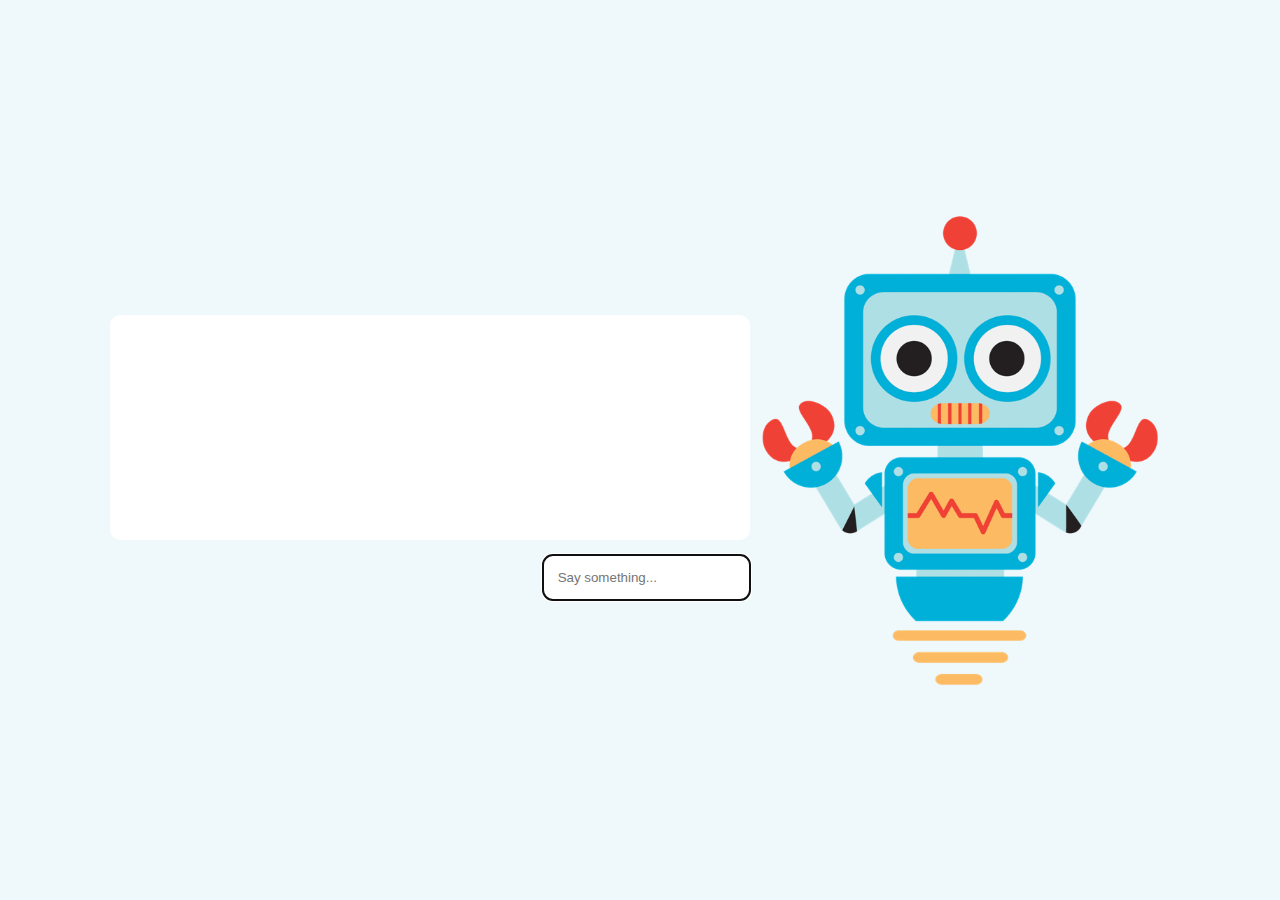
<file: chatbox/index.html>
<!DOCTYPE html>
<html>

<head>
	<title>Chatbot</title>
	<link rel="icon" href="bot.png" />
	<link rel="stylesheet" href="style.css" />
</head>

<body>
	<div id="container" class="container">
		<div id="chat" class="chat">
			<div id="messages" class="messages"></div>
			<input id="input" type="text" placeholder="Say something..." autocomplete="off" autofocus="true" />
		</div>
		<img src="bot.png" alt="Robot cartoon" height="500vh">
	</div>
</body>
<script type="text/javascript" src="index.js" ></script>
<script type="text/javascript" src="constants.js" ></script>
<script type="text/javascript" src="speech.js" ></script>

</html>
</file>
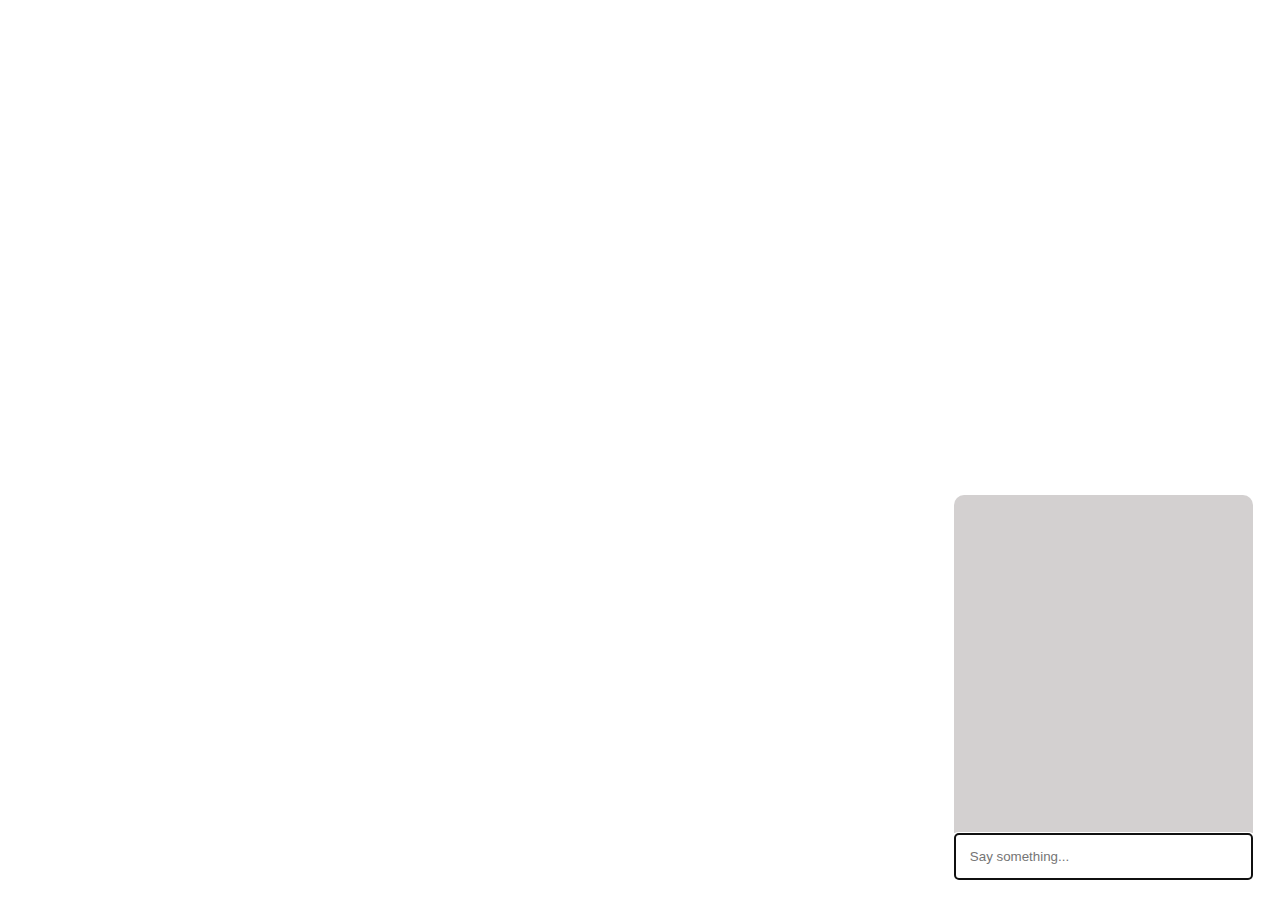
<file: chatbox/index2.html>
<!DOCTYPE html>
<html>

<head>
	<title>Chatbot</title>
	<link rel="icon" href="bot.png" />
	<link rel="stylesheet" href="style2.css" />
</head>

<body>
	<div id="container" class="container">
		<div id="chat" class="chat">
			<div id="messages" class="messages"></div>
			<input id="input" type="text" placeholder="Say something..." autocomplete="off" autofocus="true" />
		</div>
		
	</div>
</body>
<script type="text/javascript" src="index.js" ></script>
<script type="text/javascript" src="constants.js" ></script>
<script type="text/javascript" src="speech.js" ></script>
  <script src="https://ajax.googleapis.com/ajax/libs/jquery/3.5.1/jquery.min.js"></script>

</html>
</file>
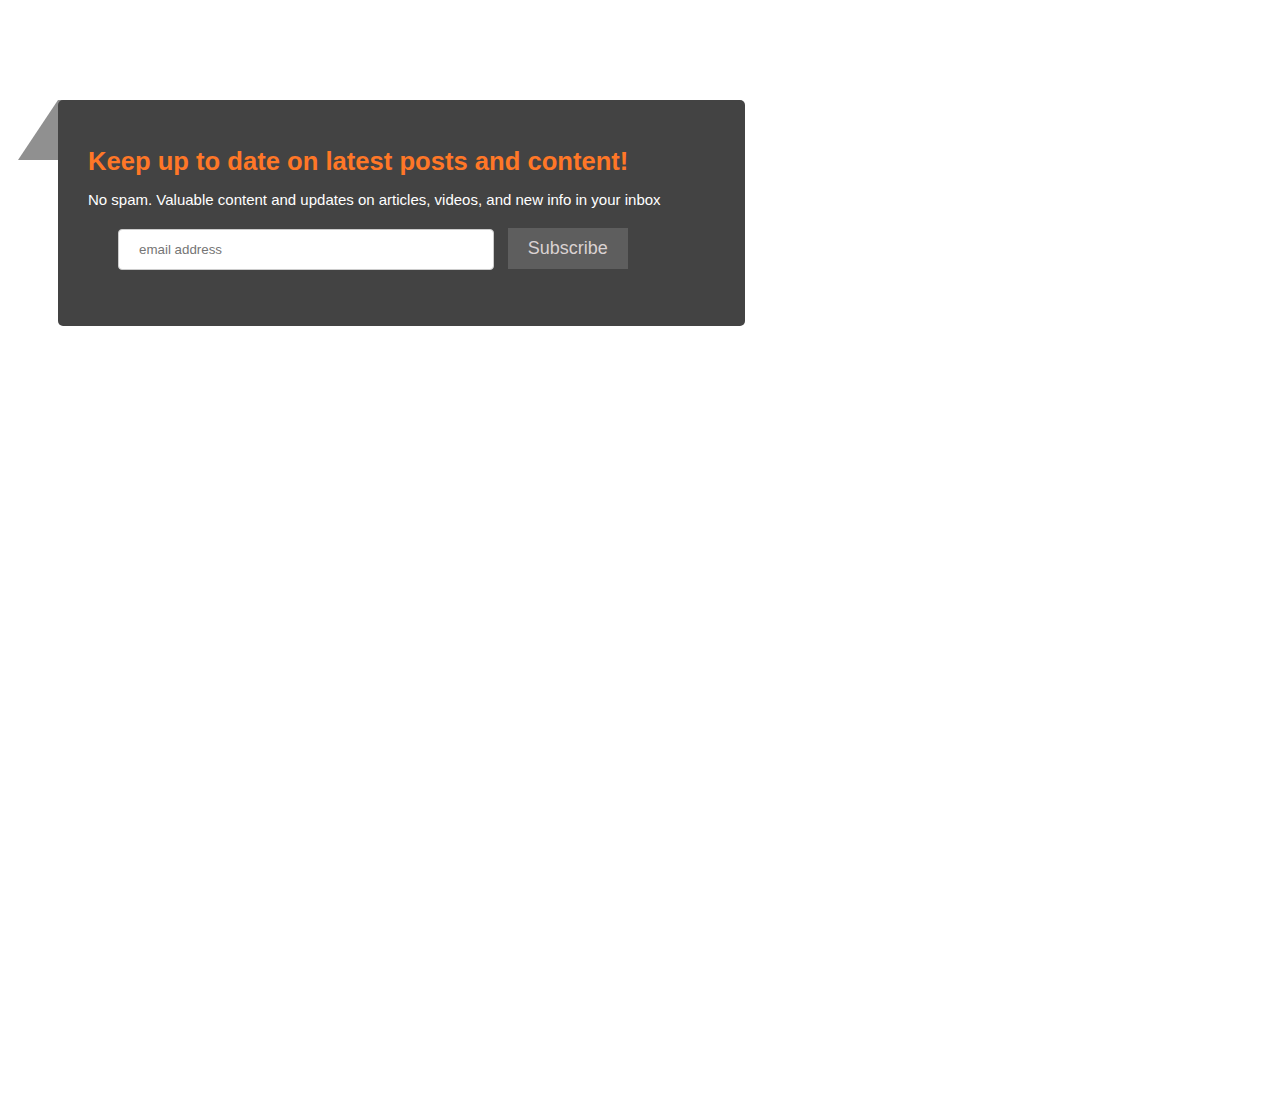
<file: updated website/footer.html>
<!DOCTYPE html>
<html lang="en">
<head>
    <meta charset="UTF-8">
    <meta http-equiv="X-UA-Compatible" content="IE=edge">
    <meta name="viewport" content="width=device-width, initial-scale=1.0">
    <title>Document</title>
    <style>
        
          /*#FF7727*/
          body {
            
            font-family: arial, sans-serif;
            font-size: 1vw;
            background:white ;
            
          }
          .contact{
              background-color: #434343;
              color:white;
              width: 50%;
              margin-left:40px;
              height:13em;
              padding:30px;
              z-index: 5;
              position: absolute;
              border-radius: 5px;
              
          }
          .content>h1{
              margin-bottom: 10px;  
              color:#FF7727;
          }
          .content>p{
            margin-bottom: 20px;  
            font-size: 15px;
        }
        input[type=email] {
            width: 60%;
            padding: 12px 20px;
            margin-left:30px;
            display: inline-block;
            border: 1px solid #ccc;
            border-radius: 4px;
            box-sizing: border-box;
        }
        .triangle{
            position: absolute;
            border-bottom: 60px solid #909090;
            border-left: 40px solid transparent;
            border-right: 50px solid transparent;
            height: 0;
            width: 200px;   
            z-index: 0;      
        }
        .sample{
            position: relative;
            margin-top: 100px;
            margin-left:10px;
            height:1000px; 
        }
        .btn{
            margin-left: 10px;
            padding:10px 20px;
            /*box-shadow: 5px 2px 5px #5a5858; */
            outline: none;
            background-color: #5E5E5E;
            color:rgb(218, 210, 210);
            cursor: pointer;
            font-size: 18px;
            display:inline-block;
            text-decoration: none;
        }
    </style>
    
      
</head>
<body>
    <div class="sample">
        <div class="triangle"></div>
        <div class="contact">
            <div class="content">
                <h1>Keep up to date on latest posts and content!</h1>
                <p>No spam. Valuable content and updates on articles, videos, and new info in your inbox</p>
            </div>
            <input type="email" id="email" name="email" placeholder="email address">
            <!-- <input type="submit" value="subscribe"> -->
            <a href="" class="btn" role="button"> Subscribe</a>
        </div>
    </div>
</body>
</html>
</file>
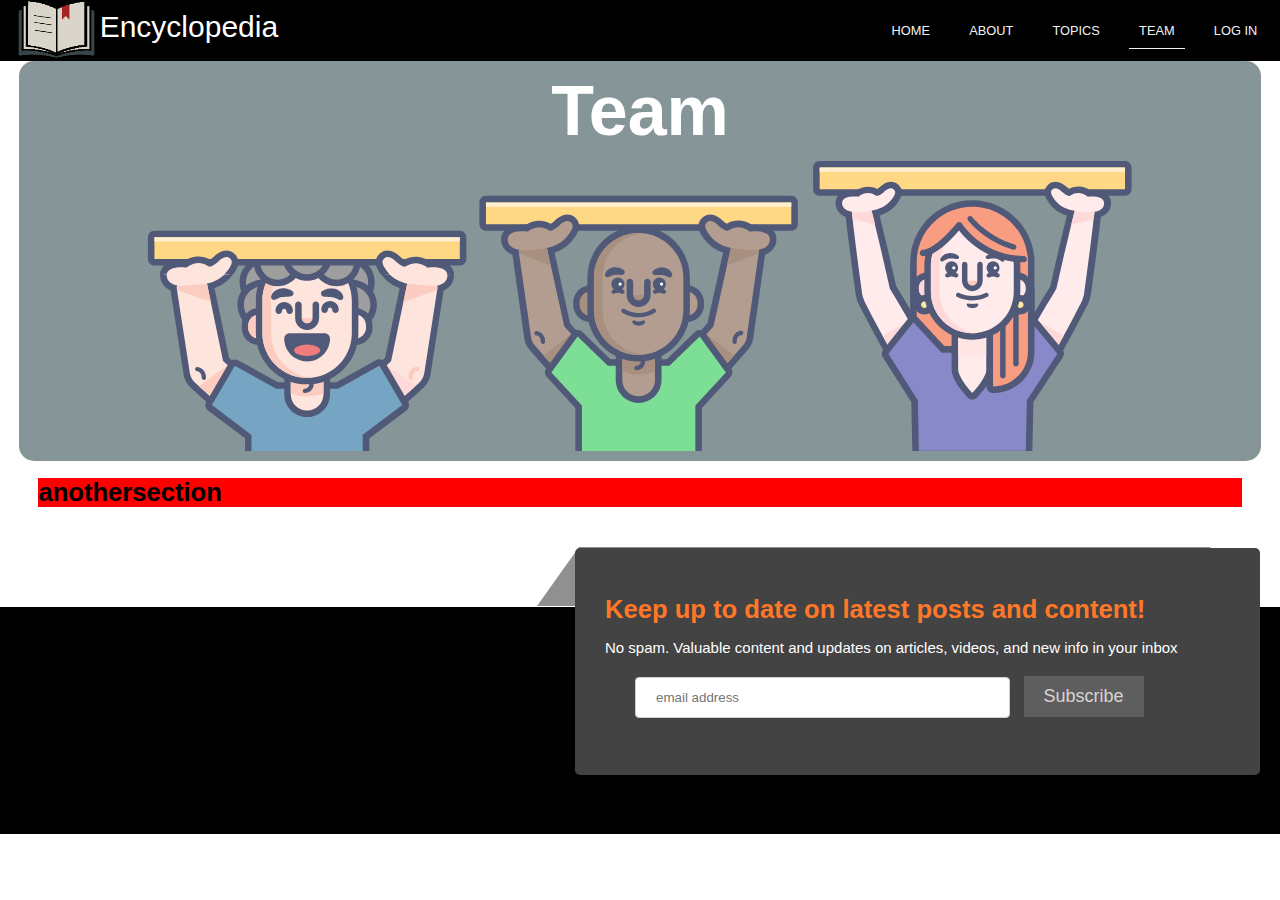
<file: updated website/team.html>
<!DOCTYPE html>
<html lang="en">
<head>
    <meta charset="UTF-8">
    <meta http-equiv="X-UA-Compatible" content="IE=edge">
    <meta name="viewport" content="width=device-width, initial-scale=1.0">
    <title>Document</title>
    <link href="stylesheets/headfoot.css" rel="stylesheet" type="text/css">
    <style>
        .main{
            margin-left: auto;
            margin-right: auto;
            display: flex;
            align-content: center;
            justify-content: center;
        }
        body {
            margin: 0px;
          font-family: arial, sans-serif;
          font-size: 1vw;
          background: white;
        }
      
        .head{
           width:97%;
           background-color: rgb(134, 149, 151);/*rgb(137, 223, 245)*/
           height:400px;
           display:flex;
           flex-direction: column;
           align-items: center;
           justify-content: center;
           border-radius: 15px;
        }
        .divimage{
            /*background-image:  url("images\raise.svg");
            background-position: top;
            background-size: cover;
            background-repeat: no-repeat;*/
            height:400px;
            border-radius: 20px;
          }
          .imagestyle{
              height:300px;
              width:80%;
          }
          .wapper{
            width: 94%;
            margin-left: auto;
            margin-right: auto;
            padding: 0px;
            background-color: red;
        }
    </style>
</head>
<body>
    <header>
        <a class="site-logo">
            <img class="logo" src="logo1.png">
        </a>
          <div class="c">Encyclopedia</div>
          <nav class="site-nav">
              <ul>
                <li><a href="final.html" >Home</a></li>
                <li><a href="about.html">About</a></li>
                <li><a href="all topics.html" >Topics</a></li>
                <li><a href="team.html" class="selected">Team</a></li>
                <li><a href="login.html">Log in</a></li>
              </ul>
          </nav>
      </header>
    <div class="main">
        <div class="head"> 
            <h1 style="color:white;font-size:70px;font-weight:100px;margin:0px;padding:0px">Team</h1>
            <img class="imagestyle " src="images\raise.svg"> 
        </div>
    </div>
    <div class="wapper">
        <h1>anothersection</h1>
    </div>
    <div class="s2">
        <div class="sample3">
            <div class="triangle"></div>
            <div class="contact">
                <div class="contentinfo">
                    <h1>Keep up to date on latest posts and content!</h1>
                    <p>No spam. Valuable content and updates on articles, videos, and new info in your inbox</p>
                </div>
                <input type="email" id="email" name="email" placeholder="email address">
                <!-- <input type="submit" value="subscribe"> -->
                <a href="" class="btn3" role="button"> Subscribe</a>
            </div>
        </div>
        <div class="footer adjust">
            
        </div>
    </div>  

</body>
</html>
</file>
<file: chatbox/style.css>
* {
  box-sizing: border-box;
}

html {
	height: 100%;

}

body {
  font-family: 'Roboto', 'Oxygen',
    'Ubuntu', 'Cantarell', 'Fira Sans', 'Droid Sans', 'Helvetica Neue', Arial, Helvetica,
    sans-serif;
  -webkit-font-smoothing: antialiased;
  -moz-osx-font-smoothing: grayscale;
	background-color: rgba(223, 242, 247, .5);
	height: 100%;
	margin: 0;
}

span {
	padding-right: 15px;
	padding-left: 15px;
}

.container {
	display: flex;
  justify-content: center;
	align-items: center;
	width: 100%;
	height: 100%;
}

.chat {
	height: 300px;
	width: 50vw;
	display: flex;
	flex-direction: column;
  justify-content: center;
	align-items: center;
} 

::-webkit-input-placeholder { 
	color: .711 
}
 
input { 
	border: 0; 
	padding: 15px; 
	margin-left: auto;
	border-radius: 10px; 
}

.messages {
	display: flex;
	flex-direction: column;
	overflow: auto;
	height: 90%;
	width: 100%;
	background-color: white;
	padding: 15px;
	margin: 15px;
	border-radius: 10px;
}

#bot {
	margin-left: auto;
}

.bot {
	font-family: Consolas, 'Courier New', Menlo, source-code-pro, Monaco,  
	monospace;
}

.avatar {
	height: 25px;
}

.response {
	display: flex;
	align-items: center;
	margin: 1%;
}


/* Mobile */

@media only screen and (max-width: 980px) {
  .container {
		flex-direction: column; 
		justify-content: flex-start;
	}
	.chat {
		width: 75vw;
		margin: 10vw;
	}
}
</file>
<file: chatbox/style2.css>
* {
    box-sizing: border-box;
  }
  
  html {
      height: 100%;
  
  }
  
  body {
    font-family: 'Roboto', 'Oxygen',
      'Ubuntu', 'Cantarell', 'Fira Sans', 'Droid Sans', 'Helvetica Neue', Arial, Helvetica,
      sans-serif;
    -webkit-font-smoothing: antialiased;
    -moz-osx-font-smoothing: grayscale;
     
      height: 100%;
      margin: 0;
  }
  
  span {
      padding-right: 15px;
      padding-left: 15px;
  }
  
  /* .container {
      display: flex;
    justify-content: center;
      align-items: center;
      width: 100%;
      height: 100%;
     
  } */
.container{

  text-align: center;
 
  position: fixed;
  bottom: 20px;
  color: rgb(255, 255, 255);
  border-radius: 10px;
  background-color:rgb(255, 255, 255);
  right:10px;
  z-index:1000; 
 

}
  
  .chat {
      height: 400px;
      width: 26vw;
      display: flex;
      flex-direction: column;
    justify-content: center;
      align-items: center;
  } 
  
  ::-webkit-input-placeholder { 
      color: .711 
  }
   
  input { 
      border: 0; 
      padding: 15px; 
    
      border-radius: 4px; 
      width:90%;
      border:1px solid black;
  }
  
  .messages {
      display: flex;
      flex-direction: column;
      overflow: auto;
      height: 100%;
      width: 90%;
      background-color: rgba(192, 188, 188,0.7);
      padding: 15px;
      margin-top: 15px;
      border-top-left-radius:10px ;
      border-top-right-radius:10px ;
      
  }
  
  #bot {
      margin-left: auto;
  }
  
  .bot {
      font-family: Consolas, 'Courier New', Menlo, source-code-pro, Monaco,  
      monospace;
  }
  
  .avatar {
      height: 25px;
  }
  
  .response {
      display: flex;
      align-items: center;
      margin: 1%;
  }
  
  
  /* Mobile */
  
  @media only screen and (max-width: 980px) {
    .container {
          flex-direction: column; 
          justify-content: flex-start;
      }
      .chat {
          width: 75vw;
          margin: 10vw;
      }
  }



  .special{
      background-color: white;
      color:black;
      margin-left: 10px;
      margin-right: 10px;
      margin-top: 5px;
      border-radius: 3px;
     padding:12px;
     padding-top: 5px;
     padding-bottom: 5px;
      box-shadow:  
    0px 4px 10px 0 rgba(0, 0, 0, 0.25),
    0px 4px 10px 0 rgba(0,0,0,0.25);
  }


  
.special::before{
    content: "";
    width: 0;
    height: 0;
    border-top: 7px solid transparent;
    border-bottom: 7px solid transparent;
    border-right: 8px solid #fffdfd;
    position: absolute;
    margin-left:-19px;
    margin-top:-5px
}

.special2{
    background-color: white;
    color:black;
    margin-left: 10px;
    margin-right: 10px;
    margin-top: 5px;
    border-radius: 3px;
   padding:12px;
   padding-top: 5px;
   padding-bottom: 5px;
    box-shadow:  
  0px 4px 10px 0 rgba(0, 0, 0, 0.25),
  0px 4px 10px 0 rgba(0,0,0,0.25);
}



.special2::after{
  content: "";
  width: 0;
  height: 0;
  border-top: 7px solid transparent;
  border-bottom: 7px solid transparent;
  border-left: 8px solid #fdfdfd;
  position: absolute;
 margin-left:11px;
  margin-top:-5px
}
</file>
<file: updated website/stylesheets/headfoot.css>
header {
    display: flex;
    top: 0;
    left: 0;
    width: 100%;
    background-color: rgba(0, 0, 0, 1);
  }
.site-logo {
    position: relative;
    display: block;
    float: left;
    width: 3.1em;
  }
  .site-logo img {
    margin-left:15px;
    width: calc(277px*0.3);
    height:calc(232px*0.25)
  }
  .logo {
    opacity: 1;
  }
  .site-nav {
    position: relative;
    float: right;
    z-index: 400;
    top: 0;
    left: 0;
    width: 80%;
    padding: 0px 1em 0 0;
    opacity: .95;
    
  }
  .heading{
    display: flex;
    margin:30px;
    font-size: 40px;
    font-family: Rubrik;
    align-content: center;
    justify-content: center;
  }
  .site-nav ul {
    list-style-type: none;
    text-align: right;
    display: flex;
    float: right;
  }
  .c{
    display: inline;
    color: white;
    position: inherit;
    margin-left: 60px;
    font-size: 30px;
    margin-top:10px ;
  }
  .site-nav ul li {
    display: inline-block;
    margin-top: 10px;
    margin-bottom: 0px;
    margin-left: 1.5em;
  }
  .site-nav ul li a {
    font-size: 1em;
    text-decoration: none;
    text-transform: uppercase;
    color: #fff;
    padding: 10px;
    -webkit-transition: color .3s;
    transition: color .3s; 
  }
  
  .site-nav ul li a:hover {
    outline: none;
  border-bottom: 1px solid white;
  }
  .selected{
    /* background-color: #c2bdbd; */
    outline: none;
    border-bottom: 1px solid white;
    pointer-events: none;
  }
   /*footer*/
   .contact{
    background-color: #434343;
    color:white;
    width: 50%;
    margin-left:0px;
    height:13em;
    padding:30px;
    margin-top: 1px;
    z-index: 3;
    position: absolute;
    border-radius: 5px;
    
  }
  .contentinfo>h1{
    margin-bottom: 10px;  
    color:#FF7727;
  }
  .contentinfo>p{
  margin-bottom: 20px;  
  font-size: 15px;
  }
  input[type=email] {
  width: 60%;
  padding: 12px 20px;
  margin-left:30px;
  display: inline-block;
  border: 1px solid #ccc;
  border-radius: 4px;
  box-sizing: border-box;
  }
  .triangle{
  position: absolute;
  border-bottom: 59.5px solid #909090;
  border-left: 42px solid transparent;
  border-right: 50px solid transparent;
  height: 0;
  width: 50.5%; 
  z-index: 1;      
  }
  .footer{
    background-color: black;
    width: 95.5%;
    height:13em;
  }
  .sample3{
  position: relative;
  margin-top: 40px;
  margin-left:10px;
  display: flex;
  margin-right: 20px;
  justify-content: flex-end;
  }
  .btn3{
  margin-left: 10px;
  padding:10px 20px;
  /*box-shadow: 5px 2px 5px #5a5858; */
  outline: none;
  background-color: #5E5E5E;
  color:rgb(218, 210, 210);
  cursor: pointer;
  font-size: 18px;
  display:inline-block;
  text-decoration: none;
  }
  
  .adjust{
    padding:30px;
    margin-top: 60px;
   
  }
</file>
